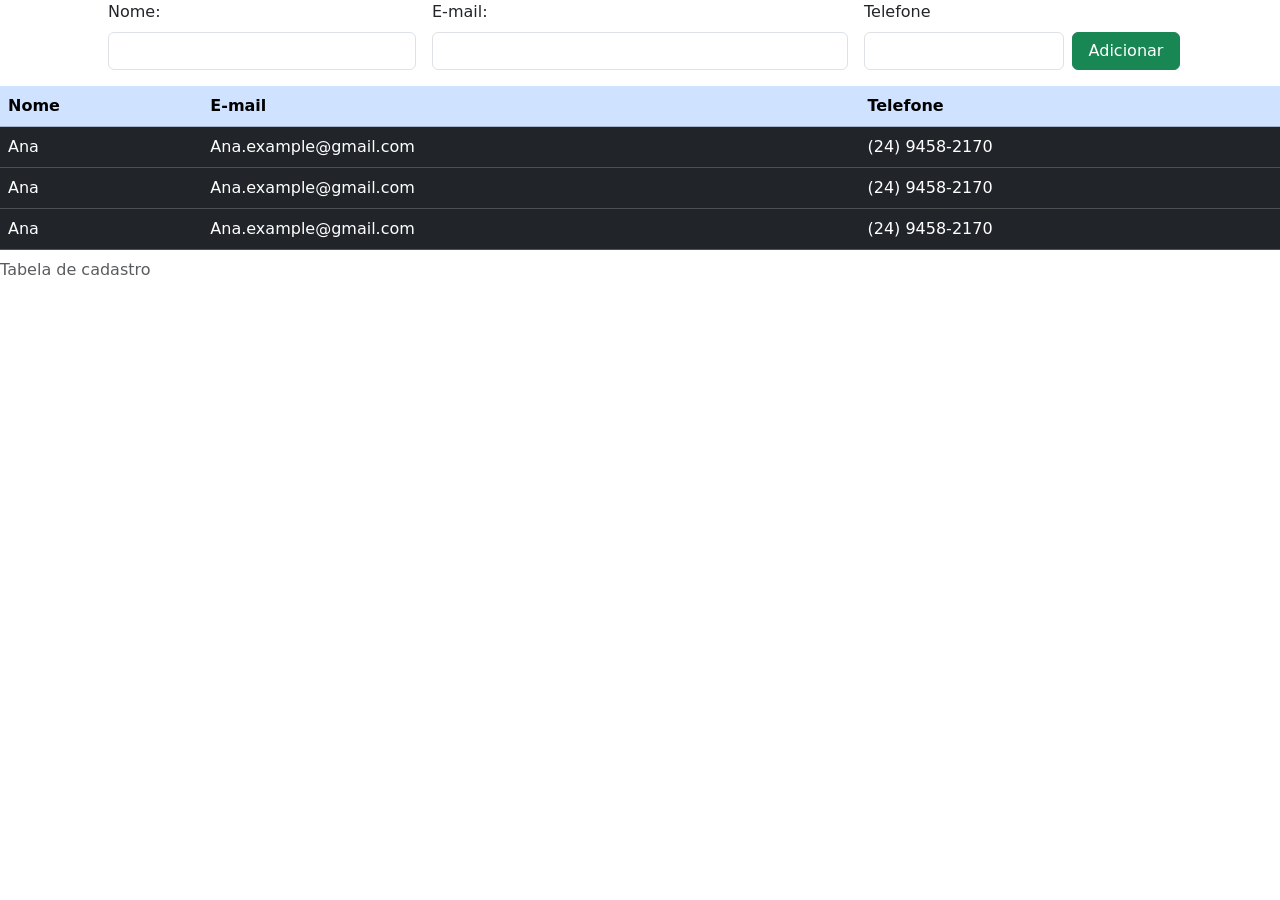
<file: Front-end/Projeto m12/index.html>
<!DOCTYPE html>
<html lang="pt-BR">
<head>
    <meta charset="UTF-8">
    <meta name="viewport" content="width=device-width, initial-scale=1.0">
    <title>Formulario de cadastro</title>
    <link rel="stylesheet" href="https://cdn.jsdelivr.net/npm/bootstrap@5.3.8/dist/css/bootstrap.min.css">
</head>
<body>
    <header>
        <form class="row g-3 align-items-end justify-content-center mb-3">
            <div class="col-md-3">
                <label class="form-label" for="nome" class="">Nome:</label>
                <input class="form-control" type="text" id="nome">
            </div>
            <div class="col-md-4">
                <label class="form-label" for="email">E-mail:</label>
                <input class="form-control" type="email" id="email">
            </div>
            <div class="col-md-2">
                <label class="form-label" for="telefone">Telefone</label>
                <input class="form-control" type="tel" id="telefone">
            </div>
            <button class="btn btn-success col-md-1" type="submit">Adicionar</button>

        </form>
    </header>
    <table class="table table-primary table-hover">
        <caption>Tabela de cadastro</caption>
        <div>
            <thead>
                <th>Nome</th>
                <th>E-mail</th>
                <th>Telefone</th>
            </thead>

            <tbody class="table table-dark table-striped ">
                <tr>
                    <td>Ana</td>
                    <td>Ana.example@gmail.com</td>
                    <td>(24) 9458-2170</td>
                </tr>
                <tr>
                    <td>Ana</td>
                    <td>Ana.example@gmail.com</td>
                    <td>(24) 9458-2170</td>
                </tr>
                <tr>
                    <td>Ana</td>
                    <td>Ana.example@gmail.com</td>
                    <td>(24) 9458-2170</td>
                </tr>
            </tbody>
        </div>
    </table>
</body>
</html>
</file>
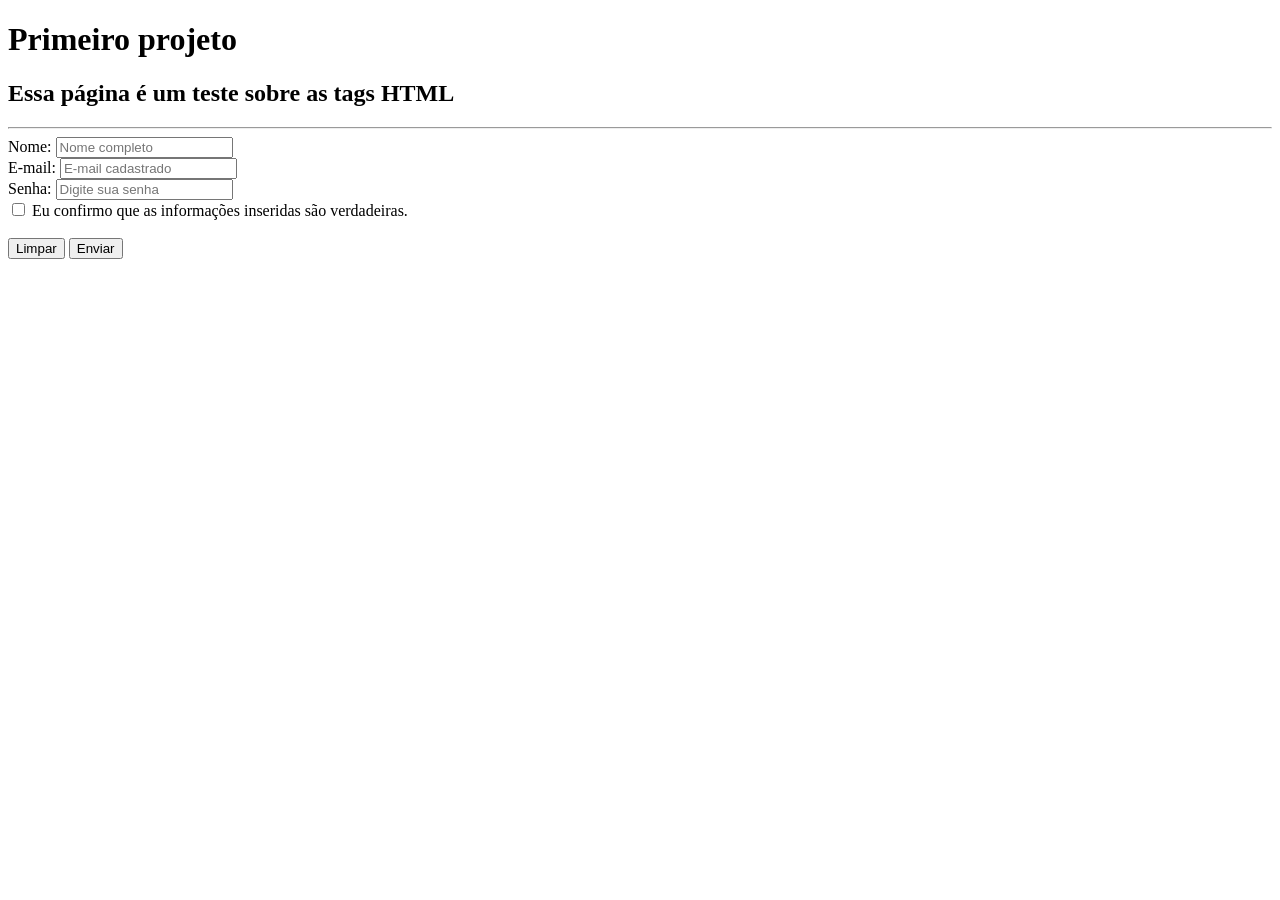
<file: Front-end/Projeto m3/index.html>
<!DOCTYPE html>
<html lang="pt-br">
<head>
    <meta charset="UTF-8">
    <meta name="viewport" content="width=device-width, initial-scale=1.0">
    <title>Document</title>
    <meta style: "stylesheet" href: "style.css">
</head>
<body>
    <h1> Primeiro projeto</h1>
    <h2> Essa página é um teste sobre as tags HTML</h2>
    <hr>
    <form>
        <label for="name">Nome:</label>
        <input id="name" type="text" placeholder="Nome completo"/>
        <br/>
        <label for="email">E-mail:</label>
        <input id="email" type="email" placeholder="E-mail cadastrado"/>
        <br/>
        <label for="pass">Senha:</label>
        <input id="pass" type="password" placeholder="Digite sua senha"/>
        <br/>
        <input type="checkbox" id="check.informacoes"/> <label>Eu confirmo que as informações inseridas são verdadeiras.</label>
        <br/> <br/>
        <button type="reset">
            Limpar
        </button>
        <button type="submit">
            Enviar
        </button>

    </form>
</body>
</html>
</file>
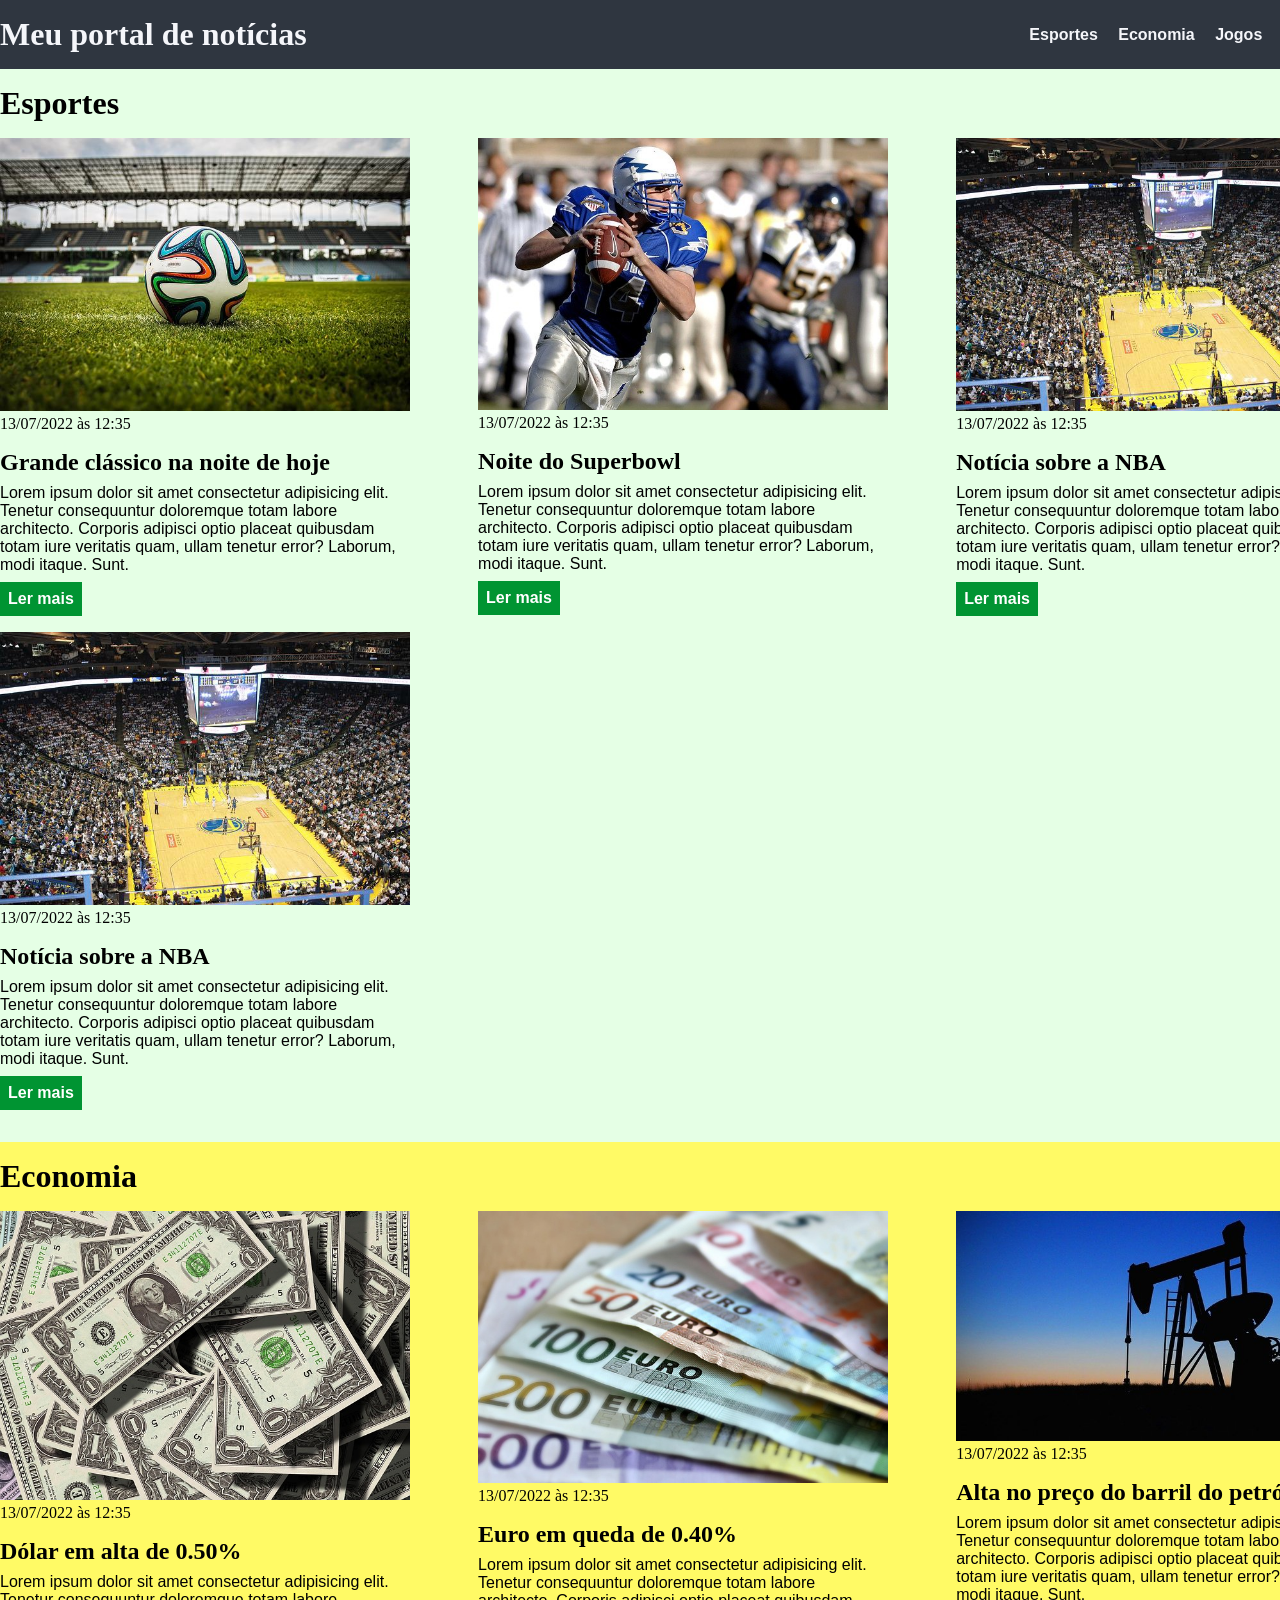
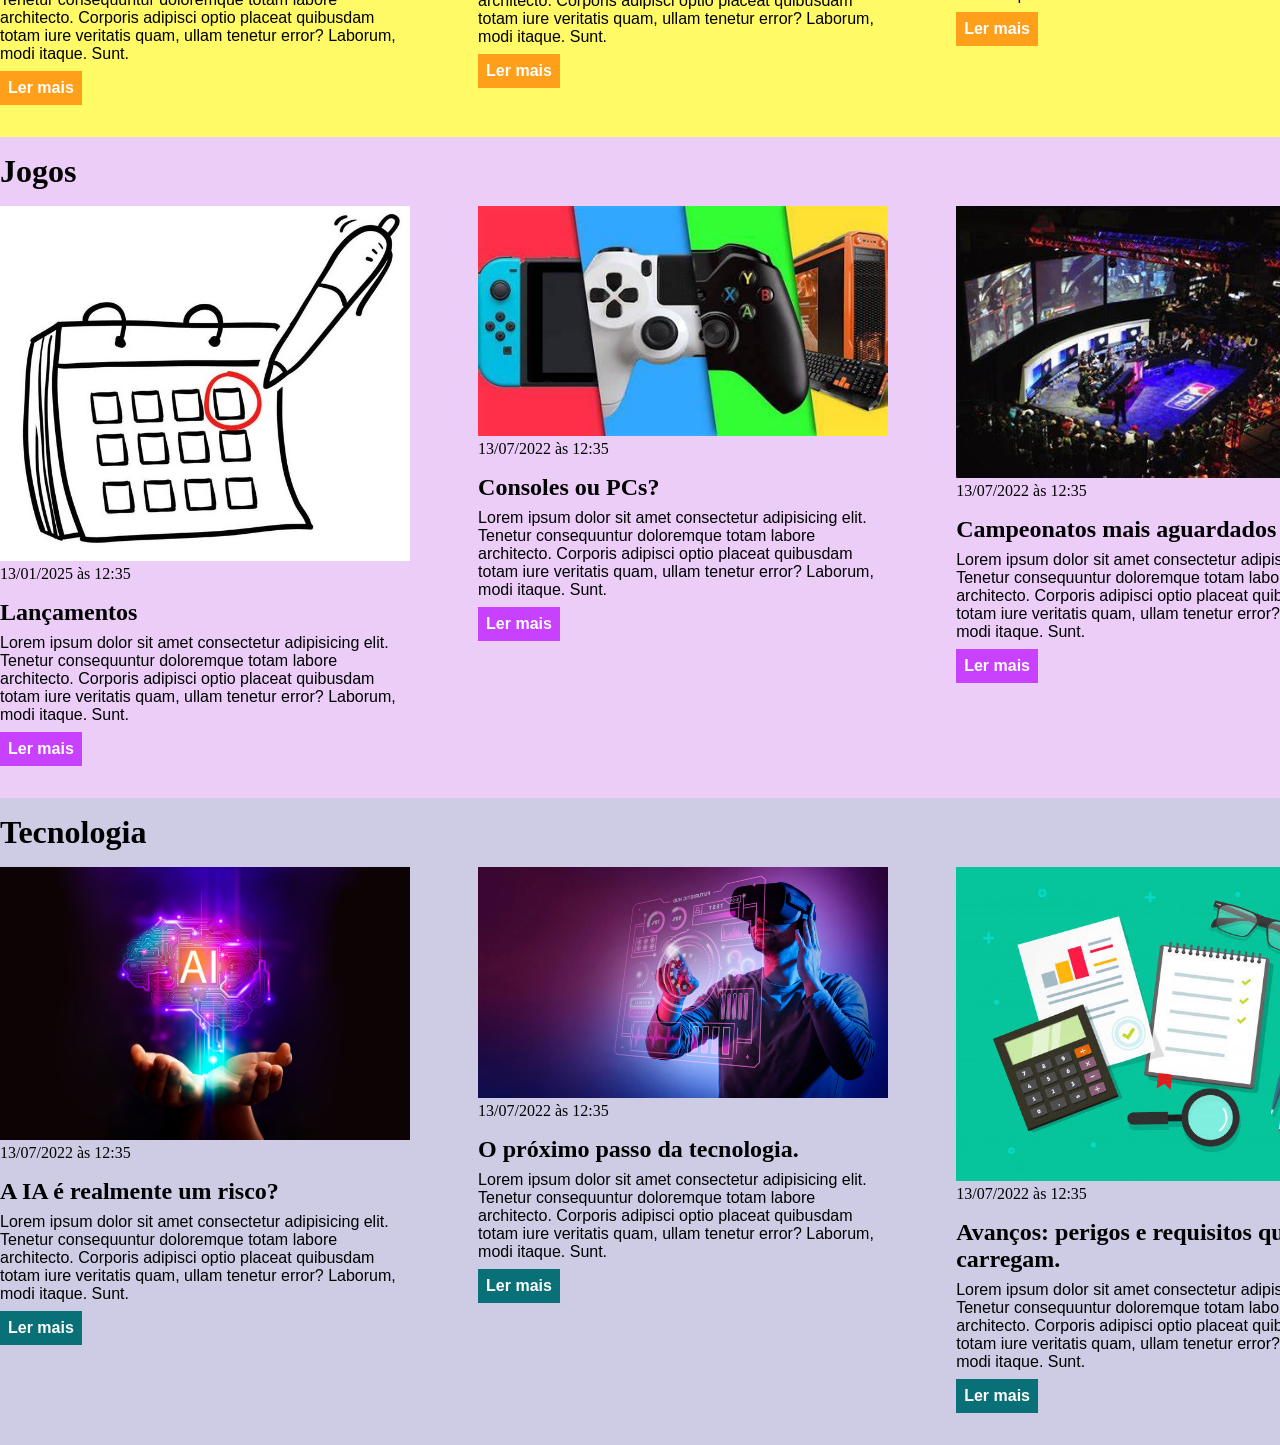
<file: Front-end/Projeto m4/index.html>
<!DOCTYPE html>
<html lang="pt-BR">
<head>
    <meta charset="UTF-8">
    <meta http-equiv="X-UA-Compatible" content="IE=edge">
    <meta name="viewport" content="width=device-width, initial-scale=1.0">
    <title>Meu portal de notícias</title>
    <link rel="stylesheet" href="./main.css" />
</head>
<body>
    <header>
        <div class="container">
            <h1>Meu portal de notícias</h1>
            <nav>
                <ul>
                    <li>
                        <a href="#sports" title="Ir para a seção de esportes">Esportes</a>
                    </li>
                    <li>
                        <a href="#economy" title="Ir para a seção de notícias">Economia</a>
                    </li>
                    <li>
                        <a href="#games" title="Ir para a seção de notícias">Jogos</a>
                    </li>
                    <li>
                        <a href="#tecnology" title="Ir para a seção de notícias">Tecnologia</a>
                    </li>
                </ul>
            </nav>
        </div>
    </header>
    <section id="sports">
        <div class="container">
            <h2>Esportes</h2>
            <div class="articles">
                <article>
                    <img src="./imagens/futebol.jpg" alt="Bola de futebol no gramado" />
                    <header>
                        <time class="creation-date">13/07/2022 às 12:35</time>
                    </header>
                    <h3>Grande clássico na noite de hoje</h3>
                    <p>
                        Lorem ipsum dolor sit amet consectetur adipisicing elit. Tenetur consequuntur doloremque totam labore architecto. Corporis adipisci optio placeat quibusdam totam iure veritatis quam, ullam tenetur error? Laborum, modi itaque. Sunt.
                    </p>
                    <a href="#" title="Leia a notícia completa">Ler mais</a>
                </article>
                <article>
                    <img src="./imagens/futebol-americano.jpg" alt="Jogador de futebol americano correndo com a bola na mão" />
                    <header>
                        <time class="creation-date">13/07/2022 às 12:35</time>
                    </header>
                    <h3>Noite do Superbowl</h3>
                    <p>
                        Lorem ipsum dolor sit amet consectetur adipisicing elit. Tenetur consequuntur doloremque totam labore architecto. Corporis adipisci optio placeat quibusdam totam iure veritatis quam, ullam tenetur error? Laborum, modi itaque. Sunt.
                    </p>
                    <a href="#" title="Leia a notícia completa">Ler mais</a>
                </article>
                <article>
                    <img src="./imagens/basquete.jpg" title="Vista aérea de uma quadra de basquete" />
                    <header>
                        <time class="creation-date">13/07/2022 às 12:35</time>
                    </header>
                    <h3>Notícia sobre a NBA</h3>
                    <p>
                        Lorem ipsum dolor sit amet consectetur adipisicing elit. Tenetur consequuntur doloremque totam labore architecto. Corporis adipisci optio placeat quibusdam totam iure veritatis quam, ullam tenetur error? Laborum, modi itaque. Sunt.
                    </p>
                    <a href="#" title="Leia a notícia completa">Ler mais</a>
                </article>
                <article>
                    <img src="./imagens/basquete.jpg" title="Vista aérea de uma quadra de basquete" />
                    <header>
                        <time class="creation-date">13/07/2022 às 12:35</time>
                    </header>
                    <h3>Notícia sobre a NBA</h3>
                    <p>
                        Lorem ipsum dolor sit amet consectetur adipisicing elit. Tenetur consequuntur doloremque totam labore architecto. Corporis adipisci optio placeat quibusdam totam iure veritatis quam, ullam tenetur error? Laborum, modi itaque. Sunt.
                    </p>
                    <a href="#" title="Leia a notícia completa">Ler mais</a>
                </article>
            </div>
        </section>
        </div>
    <section id="economy">
        <div class="container">
            <h2>Economia</h2>
            <div class="articles">
                <article>
                    <img src="./imagens/dolares.jpg" alt="Muitos dólares" />
                    <header>
                        <time class="creation-date">13/07/2022 às 12:35</time>
                    </header>
                    <h3>Dólar em alta de 0.50%</h3>
                    <p>
                        Lorem ipsum dolor sit amet consectetur adipisicing elit. Tenetur consequuntur doloremque totam labore architecto. Corporis adipisci optio placeat quibusdam totam iure veritatis quam, ullam tenetur error? Laborum, modi itaque. Sunt.
                    </p>
                    <a href="#" title="Leia a notícia completa">Ler mais</a>
                </article>
                <article>
                    <img src="./imagens/euro.jpg" alt="Várias notas de euro" />
                    <header>
                        <time class="creation-date">13/07/2022 às 12:35</time>
                    </header>
                    <h3>Euro em queda de 0.40%</h3>
                    <p>
                        Lorem ipsum dolor sit amet consectetur adipisicing elit. Tenetur consequuntur doloremque totam labore architecto. Corporis adipisci optio placeat quibusdam totam iure veritatis quam, ullam tenetur error? Laborum, modi itaque. Sunt.
                    </p>
                    <a href="#" title="Leia a notícia completa">Ler mais</a>
                </article>
                <article>
                    <img src="./imagens/petroleo.jpg" alt="Extração de petróleo" />
                    <header>
                        <time class="creation-date">13/07/2022 às 12:35</time>
                    </header>
                    <h3>Alta no preço do barril do petróleo</h3>
                    <p>
                        Lorem ipsum dolor sit amet consectetur adipisicing elit. Tenetur consequuntur doloremque totam labore architecto. Corporis adipisci optio placeat quibusdam totam iure veritatis quam, ullam tenetur error? Laborum, modi itaque. Sunt.
                    </p>
                    <a href="#" title="Leia a notícia completa">Ler mais</a>
                </article>
            </div>
        </div>
    </section>
    <section id="games">
        <div class="container">
            <h2>Jogos</h2>
            <div class="articles">
                <article>
                    <img src="./imagens/calendario.jpg" alt="Calendário" />
                    <header>
                        <time class="creation-date">13/01/2025 às 12:35</time>
                    </header>
                    <h3>Lançamentos</h3>
                    <p>
                        Lorem ipsum dolor sit amet consectetur adipisicing elit. Tenetur consequuntur doloremque totam labore architecto. Corporis adipisci optio placeat quibusdam totam iure veritatis quam, ullam tenetur error? Laborum, modi itaque. Sunt.
                    </p>
                    <a href="#" title="Leia a notícia completa">Ler mais</a>
                </article>
                <article>
                    <img src="./imagens/pceconsole.jpg" alt="Um computador, um controle de xbox e um de playstation, um nintendo" />
                    <header>
                        <time class="creation-date">13/07/2022 às 12:35</time>
                    </header>
                    <h3>Consoles ou PCs?</h3>
                    <p>
                        Lorem ipsum dolor sit amet consectetur adipisicing elit. Tenetur consequuntur doloremque totam labore architecto. Corporis adipisci optio placeat quibusdam totam iure veritatis quam, ullam tenetur error? Laborum, modi itaque. Sunt.
                    </p>
                    <a href="#" title="Leia a notícia completa">Ler mais</a>
                </article>
                <article>
                    <img src="./imagens/esports.jpg" alt="Estádio de Esports lotado" />
                    <header>
                        <time class="creation-date">13/07/2022 às 12:35</time>
                    </header>
                    <h3>Campeonatos mais aguardados</h3>
                    <p>
                        Lorem ipsum dolor sit amet consectetur adipisicing elit. Tenetur consequuntur doloremque totam labore architecto. Corporis adipisci optio placeat quibusdam totam iure veritatis quam, ullam tenetur error? Laborum, modi itaque. Sunt.
                    </p>
                    <a href="#" title="Leia a notícia completa">Ler mais</a>
                </article>
            </div>
        </div>
    </section>
    <section id="tecnology">
        <div class="container">
            <h2>Tecnologia</h2>
            <div class="articles">
                <article>
                    <img src="./imagens/IA.jpg" alt="Um cerebro colorido escrito 'IA'" />
                    <header>
                        <time class="creation-date">13/07/2022 às 12:35</time>
                    </header>
                    <h3>A IA é realmente um risco?</h3>
                    <p>
                        Lorem ipsum dolor sit amet consectetur adipisicing elit. Tenetur consequuntur doloremque totam labore architecto. Corporis adipisci optio placeat quibusdam totam iure veritatis quam, ullam tenetur error? Laborum, modi itaque. Sunt.
                    </p>
                    <a href="#" title="Leia a notícia completa">Ler mais</a>
                </article>
                <article>
                    <img src="./imagens/avanco.webp" alt="Um homem com oculos VR mexendo numa tela" />
                    <header>
                        <time class="creation-date">13/07/2022 às 12:35</time>
                    </header>
                    <h3>O próximo passo da tecnologia.</h3>
                    <p>
                        Lorem ipsum dolor sit amet consectetur adipisicing elit. Tenetur consequuntur doloremque totam labore architecto. Corporis adipisci optio placeat quibusdam totam iure veritatis quam, ullam tenetur error? Laborum, modi itaque. Sunt.
                    </p>
                    <a href="#" title="Leia a notícia completa">Ler mais</a>
                </article>
                <article>
                    <img src="./imagens/requisitos.jpg" alt="Uma mesa com uma lista de checagem" />
                    <header>
                        <time class="creation-date">13/07/2022 às 12:35</time>
                    </header>
                    <h3>Avanços: perigos e requisitos que carregam.</h3>
                    <p>
                        Lorem ipsum dolor sit amet consectetur adipisicing elit. Tenetur consequuntur doloremque totam labore architecto. Corporis adipisci optio placeat quibusdam totam iure veritatis quam, ullam tenetur error? Laborum, modi itaque. Sunt.
                    </p>
                    <a href="#" title="Leia a notícia completa">Ler mais</a>
                </article>
            </div>
        </div>
    </section>
</body>
</html>
</file>
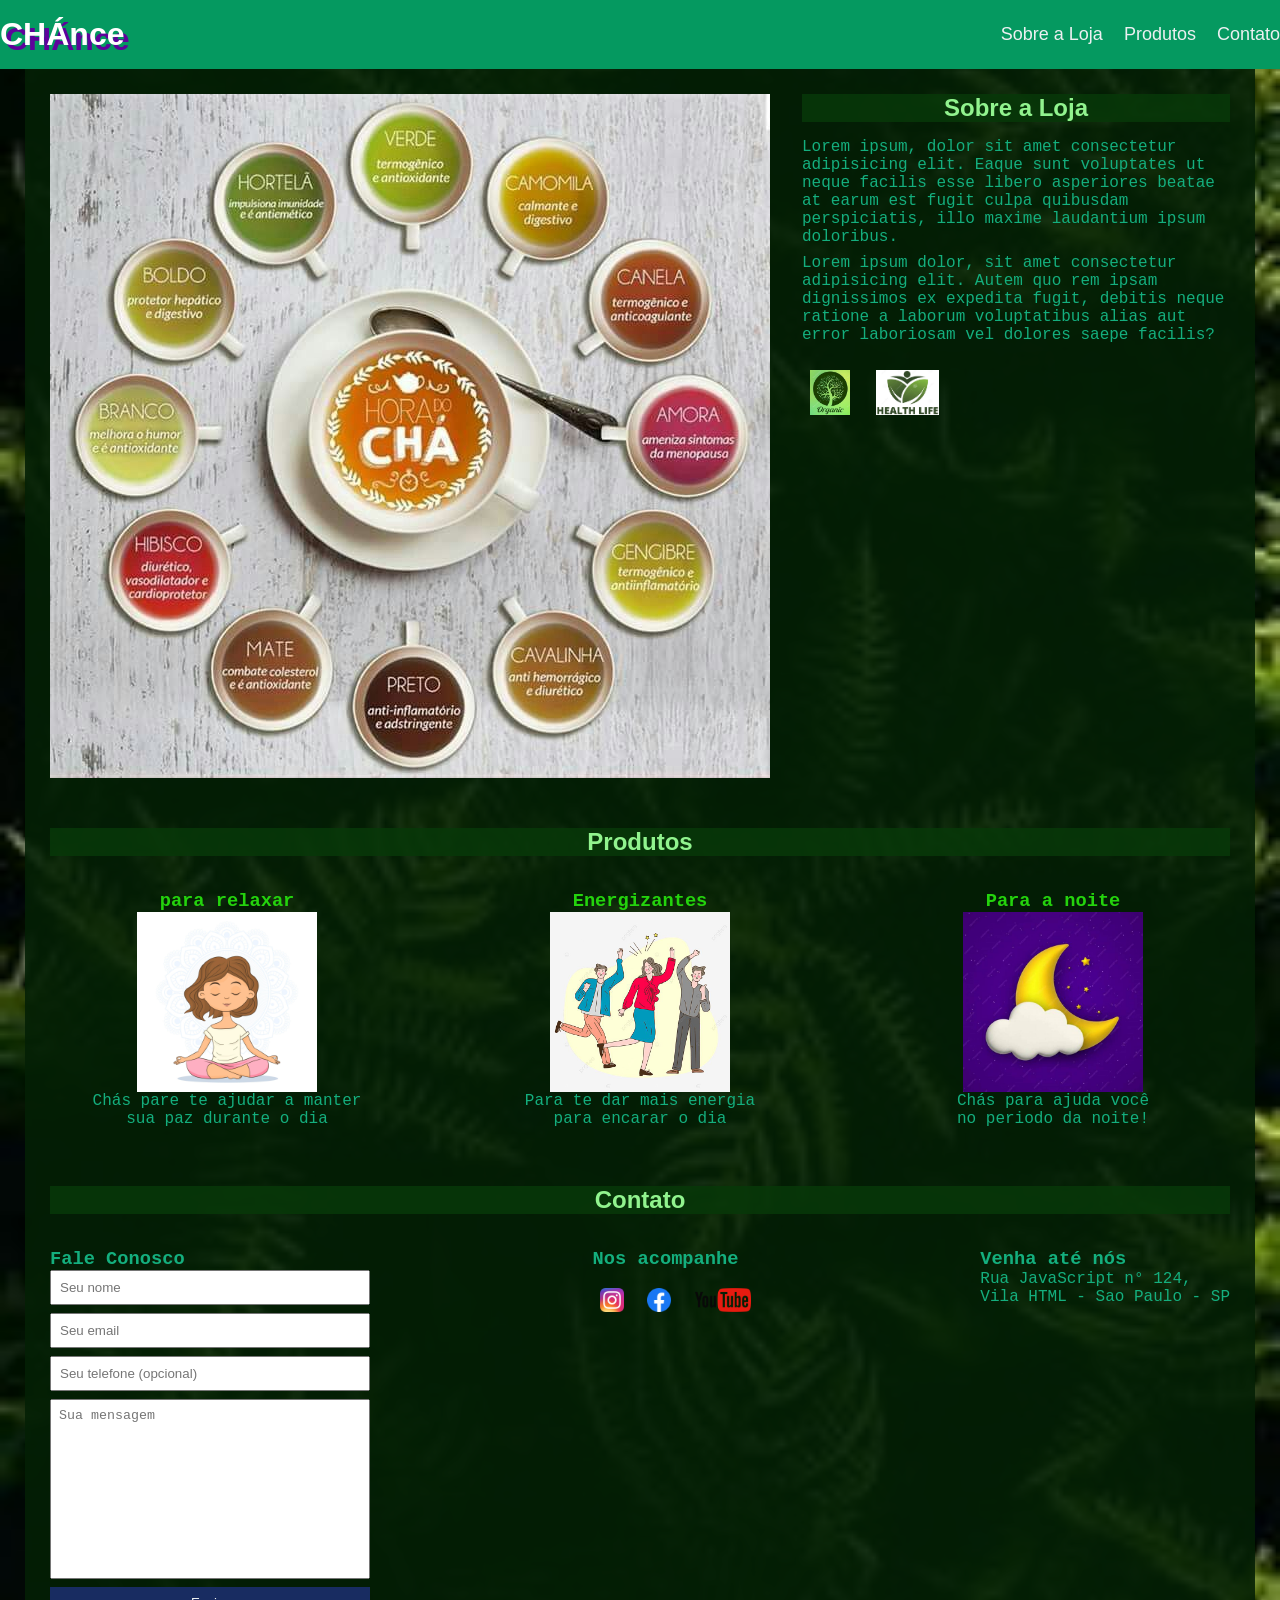
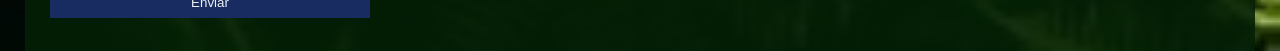
<file: Front-end/Projeto m5/index.html>
<html lang="pt-br">
<head>
    <meta charset="UTF-8">
    <meta name="viewport" content="width=device-width, initial-scale=1.0">
    <title>CHÁnce - Chas funcionais</title>
    <link rel="stylesheet" href="./main.css">
</head>
<body>

<!--Cabeçalho e menu-->
<header>
    <div class="container">
        <h1>CHÁnce</h1>
        <nav>
            <ul>
                <li>
                    <a href="#about">Sobre a Loja</a>
                </li>
                <li>
                    <a href="#products">Produtos</a>
                </li>
                <li>
                    <a href="#contact">Contato</a>
                </li>
            </ul>
        </nav>
    </div>
    </header>

    <!--Seção sobre a loja-->
    <section id="about">
        <div class="container">
            <img class="store-front" src="./Imagens/loja.jpg" alt="Canecas de chá" />
            <div>
                <h2 class="title">Sobre a Loja</h2>
                <p>
                    Lorem ipsum, dolor sit amet consectetur adipisicing elit. 
                    Eaque sunt voluptates ut neque facilis esse libero asperiores
                    beatae at earum est fugit culpa quibusdam perspiciatis, 
                    illo maxime laudantium ipsum doloribus.
                </p>
                <p>
                    Lorem ipsum dolor, sit amet consectetur adipisicing elit. 
                    Autem quo rem ipsam dignissimos ex expedita fugit, 
                    debitis neque ratione a laborum voluptatibus alias aut 
                    error laboriosam vel dolores saepe facilis?
                </p> <br>

                <ul class="icons-list">
                    <li><img src="./Imagens/natural.jpg" alt="simbolo orgânico" title="Orgânico" /></li>
                    <li><img src="./Imagens/saudavel.png" alt="simbolo saudável" title="Saudável" /></li>

                </ul>
            </div>
        </div>
    </section>

    <section id="products">
        <div class="container2">
            <h2 class="title">Produtos</h2>
            <br>
            <div class="itens">
                <article> 
                    <h3 class="subtitle">para relaxar</h3> 
                    <img src="./Imagens/relaxantes.jpg" alt="mulher meditando"/>
                    <p>Chás pare te ajudar a manter <br> sua paz durante o dia</p>
                </article>
                <article>
                    <h3 class="subtitle">Energizantes</h3>
                    <img src="./Imagens/energia.jpg" alt="pessoas felizes" />
                    <p>Para te dar mais energia <br> para encarar o dia</p>
                </article>
                <article>
                    <h3 class="subtitle"> Para a noite</h3> 
                    <img src="./Imagens/lua.jpg" alt="Lua"/>
                    <p>Chás para ajuda você <br> no periodo da noite!</p>
                </article>
            </div>
        </div>
    </section>

    <!--Seção de contato-->
    <section id="contact">
        <div class="container">
            <h2 class="title">Contato</h2>
            <br>
            <div class="contact-methods">
                <!-- SUB SEÇÕES-->
                <div>
                    <h3>Fale Conosco</h3>
                    <form>
                        <input type="text" placeholder="Seu nome" required />
                        <input type="email" placeholder="Seu email" required />
                        <input type="tel" placeholder="Seu telefone (opcional)" />
                        <textarea placeholder="Sua mensagem" required></textarea>
                        <button type="submit">Enviar</button>
                    </form>
                </div>
                <div>
                    <h3>Nos acompanhe</h3>
                    <br>
                    <ul class="social-links">
                        <li>
                            <a href="#" title="Siga-nos no Instagram">
                                <img src="./Imagens/instagram.png" alt="Logo do Instagram" />
                            </a>
                        </li>
                        <li>
                            <a href="#" title="Siga-nos no Facebook">
                                <img src="./Imagens/facebook.png" alt="Logo do Facebook" />
                            </a>
                        </li>
                        <li>
                            <a href="#" title="Visite nosso canal no YouTube">
                                <img src="./Imagens/youtube.png" alt="Logo do YouTube">
                            </a>
                        </li>
                    </ul>
                </div>
                <div>
                    <h3>Venha até nós</h3>
                    <p>
                        Rua JavaScript n° 124, <br>
                        Vila HTML - Sao Paulo - SP
                    </p>
                </div>
            </div>
        </div>
    </section>
</body>
</html>
</file>
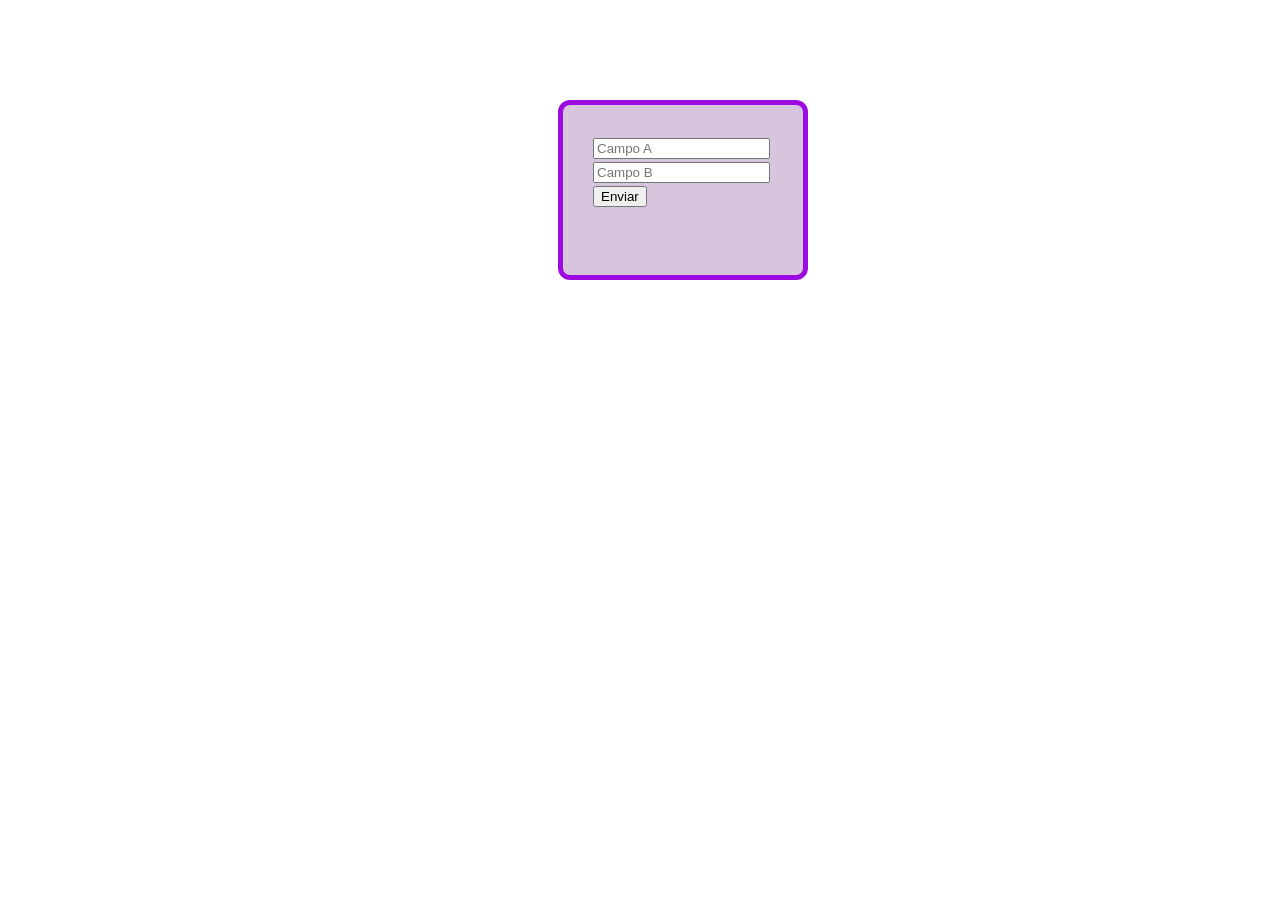
<file: Front-end/Projeto m7/index.html>
<!DOCTYPE html>
<html lang="pt-BR">
<head>
    <meta charset="UTF-8">
    <meta name="viewport" content="width=device-width, initial-scale=1.0">
    <link rel="stylesheet" type="text/css" href="main.css" >

    <title>Formulario</title>
</head>
<body>
    <form id="campos">
        <input id="CampoA" type="number" placeholder="Campo A" >
        <input id="CampoB" type="number" placeholder="Campo B" >
        <button id="botao" type="submit">Enviar</button>
    </form>
    
    <script src="script.js"></script>
</body>
</html>
</file>
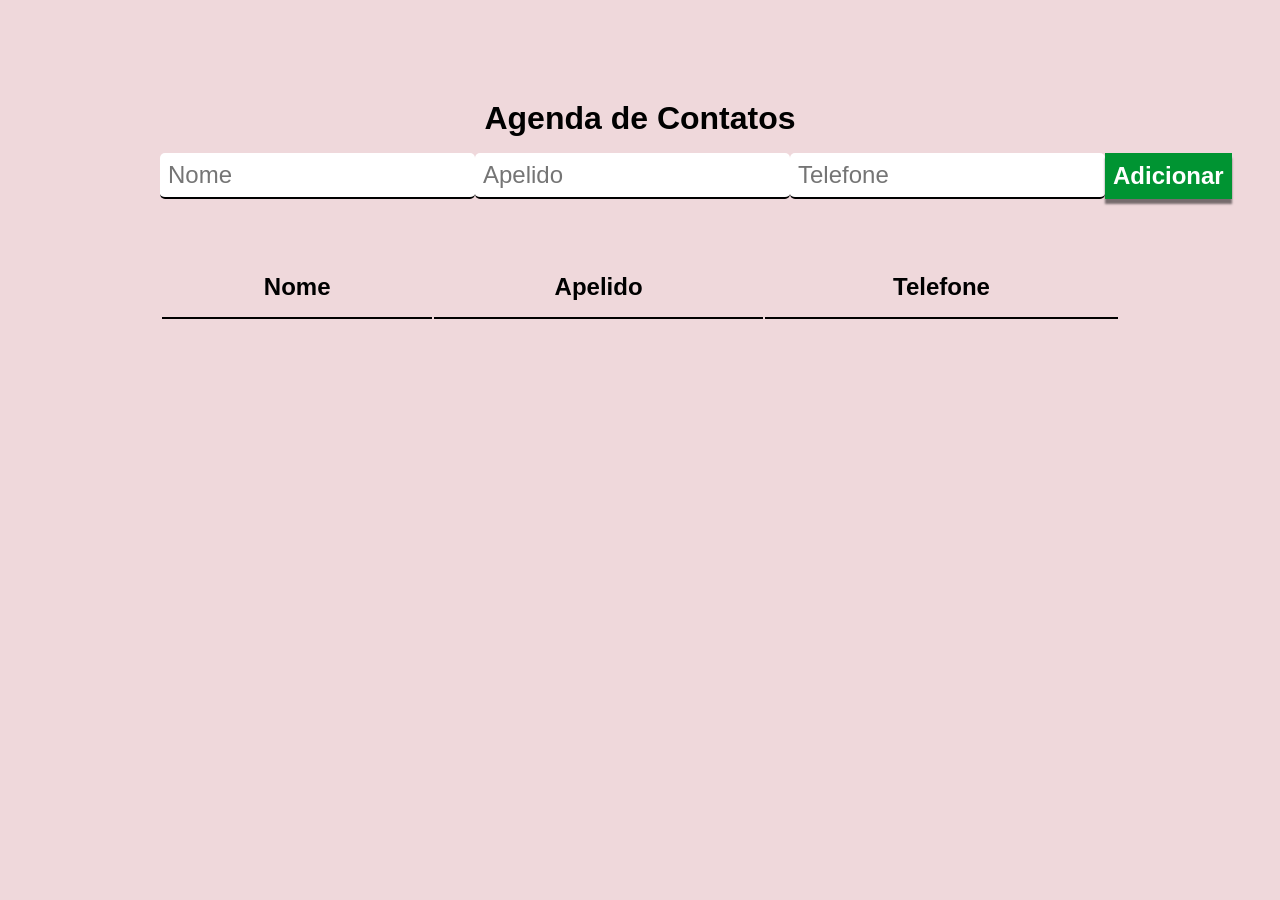
<file: Front-end/Projeto m8/index.html>
<!DOCTYPE html>
<html lang="pt-br">
<head>
    <meta charset="UTF-8">
    <meta name="viewport" content="width=device-width, initial-scale=1.0">
    <title>Agenda de Contatos</title>
    <link rel="stylesheet" href="main.css">
</head>
<body>
    <div class="container">
        <h1>Agenda de Contatos</h1>
        <form id="Contatosform">
            <input type="text" id="nome" placeholder="Nome" required>
            <input type="text" id="apelido" placeholder="Apelido" >
            <input type="tel" id="telefone" placeholder="Telefone" required>
            <button type="submit">Adicionar </button>
        </form>
        <table id="listaContatos">
            <thead>
                <tr>
                    <th>Nome</th>
                    <th>Apelido</th>
                    <th>Telefone</th>
                </tr>
            </thead>
            <tbody>
                <!-- Contatos serão adicionados aqui -->
            </tbody>
        </table>
    </div>
    <script src="main.js"></script>
</body>
</html>
</file>
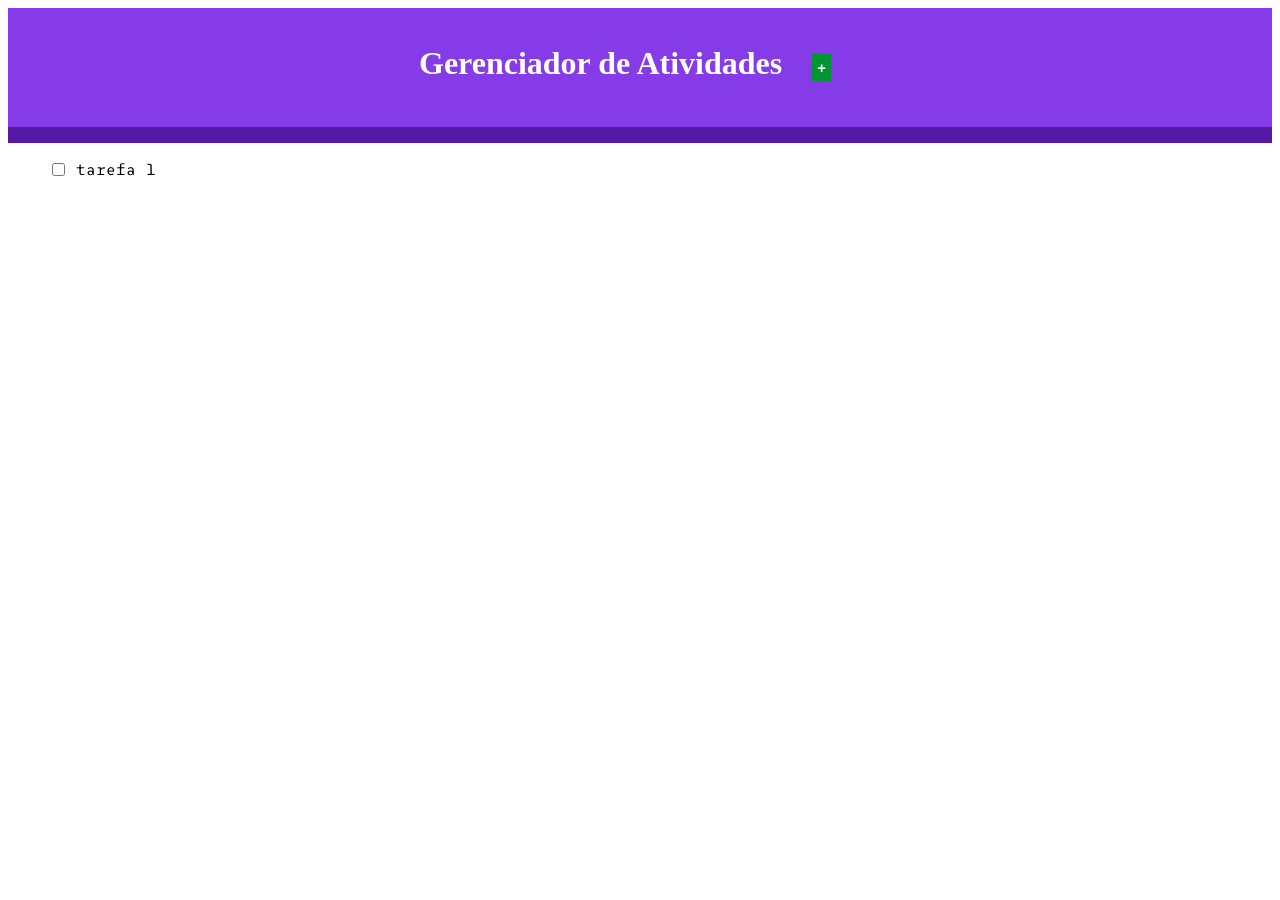
<file: Front-end/Projeto m9/index.html>
<!DOCTYPE html>
<html lang="pt-br">
<head>
    <meta charset="UTF-8">
    <meta name="viewport" content="width=device-width, initial-scale=1.0">
    <title>Atividades</title>
    <link rel="stylesheet" href="main.css">

    <link rel="preconnect" href="https://fonts.googleapis.com">
    <link rel="preconnect" href="https://fonts.gstatic.com" crossorigin>
    <link href="https://fonts.googleapis.com/css2?family=SUSE+Mono:ital,wght@0,100..800;1,100..800&display=swap" rel="stylesheet">

</head>
<body>
    <header>    
        <h1>Gerenciador de Atividades</h1>
        <button type="submit">+</button>
    </header>
    <form>
        <div id="atividade">
            <h2>Adicionar atividade</h2>
            <input id="nova-atividade" type="text" name="atividade" placeholder="Nome da atividade">
                <button type="submit">Adicionar Atividade</button>
                <button id="botao-cancelar" type="reset">Cancelar</button>
        </div>
    </form>
        <ul id="lista-atividades">
            <li><input type="checkbox" name="tarefa1" id="tarefa1">
            <label for="tarefa1">tarefa 1</label></li>
        </ul>
    <script src="https://code.jquery.com/jquery-3.7.1.js"></script>
    <script src="main.js"></script>
</body>

</html>
</file>
<file: Front-end/Projeto m4/main.css>
* {
    box-sizing: border-box;
    margin: 0px;
    padding: 0px;
}

body > header {
    background-color: #2f3640;
    padding: 16px 0;
    color: #f5f6fa;
}

header .container {
    display: flex;
    align-items: center;
    justify-content: space-between;
}

header li {
    display: inline;
    font-family: Arial, Helvetica, sans-serif;
    font-weight: bold;
    margin-left: 16px;
}

header li a {
    color: #f5f6fa;
    text-decoration: none;
}

.container {
    width: 1366px;
    margin: 0 auto;
}

.articles {
    display: flex;
    flex-wrap: wrap;
    justify-content: space-between;
}

.articles article img {
    /*height: 180px; */
    width: 100%;
}

.articles article {
    width: 30%;
}

section {
    padding: 16px 0;
}

section h2,
.articles article {
    margin-bottom: 16px;
}

.articles article h3 {
    margin-top: 16px;
    margin-bottom: 8px;
}

.articles article a{
    background-color: blue;
    color: #fff;
    padding: 8px;
    display: inline-block;
    text-decoration: none;
    font-weight: bold;
    margin-top: 8px;
}

.articles article a:hover {
    text-decoration: underline;
}

.articles article p,
.articles article a {
    font-family: Arial, Helvetica, sans-serif;
}

.articles article h3 {
    font-size: 24px;
}

section h2 {
    font-size: 32px;
}

#sports {
    background-color:  rgba(0, 255, 0, 0.1);
}

#sports .articles article a {
    background-color: #009432;
}

#economy {
    background-color:  #fffa65;
}

#economy .articles article a {
    background-color:  #ff9f1a;
}

#games {
    background-color: rgba(156,7, 219, 0.2);
}

#games .articles article a {
    background-color: rgb(199, 65, 255);
}

#tecnology{
    background-color: rgba(10, 2, 119, 0.2);
}

#tecnology .articles article a {
    background-color: rgb(10,112, 119);
}
</file>
<file: Front-end/Projeto m5/main.css>
/* SEÇÃO SOBRE A LOJA */

/* ESTILO 01 */
* {
    margin: 0;
    padding: 0;
    box-sizing: border-box;
}

header h1 {
    font-family: Verdana, Geneva, Tahoma, sans-serif;
    text-shadow: 5px 5px 0 #5f029c;
}

body {
    background-image: url(./Imagens/fundo.jpg);
    background-repeat: no-repeat;
    background-size: cover;
    background-position: center;
}

header,
section h2 {
    font-family:'Franklin Gothic Medium', 'Arial Narrow', Arial, sans-serif
}

body {
    font-family:'Courier New', Courier, monospace;
    font-weight: 100;
}


/* ESTILO 02 */
header {
    padding: 16px 0;
    background-color: #059960;
    color: #ffffff;
}

header nav li {
    display: inline;
    margin-left: 16px;
    font-size: 18px;
}

header nav li a {
    color: #ecf0f1;
    text-decoration: none;
}

header nav li:hover {
    text-decoration: underline;
}


/* ESTILO 03 */
.container{
    max-width: 1280px;
    width: 100%;
    margin: 0px auto;
}


/* ESTILO 04 */
header .container {
    display: flex;
    align-items: center;
    justify-content: space-between;
}


/*ESTILO 05 */
header .container,
section .container {
    display: flex;
    align-items: center;
    justify-content: space-between;
}


/* ESTILO 06 */
.icons-list img {
    height: 45px;
}

.icons-list li {
    display: inline;
    margin: 8px;
}


/* ESTILO 07 */
section .container {
    align-items: flex-start;
}

section {
    padding: 24px 0;
}

section h2 {
    margin-bottom: 16px;
}

section {
    color: #14af7e;
}

section p {
    margin-bottom: 8px;
}

/* ESTILO 08 */
.store-front {
    margin-right: 32px;
}

/* SEÇÃO CONTATO */

#contact .container {
    display: block;
}

.contact-methods {
    display: flex;
    justify-content: space-between;
}


form input,
form textarea,
form button {
    display: block;
    width: 320px;
    margin-bottom: 8px;
    padding: 8px;
}

form textarea {
    resize: none;
    height: 180px;
}

form button {
    background-color: #182c61;
    color: #ecf0f1;
    border: none;
    cursor: pointer;
}

form button:hover {
    background-color: #243f8a;
    box-shadow: 3px 3px 0 #c8d2eec5;
}

input:focus, textarea:focus {
    outline-color: #ff5e00;
    outline-style: bold;
}

/* Midias sociais */

.social-links img {
    height: 24px;
}

.social-links li {
    display: inline;
    margin-right: 7px;
    margin-left: 7px;
}

.social-links li a {
    text-decoration: none;
}

.social-links li a:hover {
    box-shadow: -1px 6px 5px #a6b7e949;
}


  /* Chás */

.title {
    text-align: center;
    background-color: #083809dc;
    color: #94f791fa;
}

.subtitle {
    color: #24d30d;
}

article {
    display: block;
}

.itens {
    display: flex;
    flex-wrap: wrap;
    justify-content: space-between;
}

.itens article {
    width: 30%;
    text-align: center;
}

.itens article img {
    height: 180px;
}

.itens p {
    text-align: center;
}

#about, #contact, #products {
    margin: 0px 25px;
    background-color: #042005e3;
    padding: 25px;
}
</file>
<file: Front-end/Projeto m7/main.css>
/* Campos */

#campos{

    display: block;
    align-items: center;
    justify-content: center;
    width: 250px;
    padding: 30px;
    height: 180px;
    margin: 100px 500px -70px 550px;
    border: 5px solid #9d0be0;
    border-radius: 12px;
    font-size: 20px;
    box-sizing: border-box;
    background-color: #4a026b3a;

}

input:focus, textarea:focus {

    outline-color: #1900ff;
    outline-style: bold;
}


button:hover {

    color: #fff;
    background-color: #7818a5;
}


/* Erro */

.erro {

    color: #c40404;
    margin: 120px 520px 0px 560px;
    font-size: 15px;
}


/* Acerto */
</file>
<file: Front-end/Projeto m8/main.css>
* {
    margin: 0;
    padding: 0;
    box-sizing: border-box;
    font-family: 'Roboto', sans-serif;
}

.container h1 {
    text-align: center;
    padding-bottom: 16px;
}

body {
    background-color: #EFD8DB;
    padding-top: 100px;
}

header{
    display: flex;
    align-items: center;
    margin-bottom: 40px
}

header img{
    width: 36px;
    margin-right: 16px;
}

header h1 {
    font-size: 40px;
    font-weight: bold;
}

.container {
    max-width: 960px;
    width: 100%;
    margin: 0 auto;
}

form {
    display: flex;
    max-width: 600px;
    width: 100%;
    justify-content: space-between;
    margin-bottom: 56px;
}

.contatosform {
    margin-bottom: 56px;
}   

form input {
    font-size: 24px;
    background-color: #fff;
    border: none;
    border-bottom: 2px solid #000;
    padding: 8px;
    border-radius: 5px;
}

form button {
    background-color: #009432;
    color: #fff;
    font-size: 24px;
    font-weight: bold;
    border: none;
    cursor: pointer;
    padding: 8px;
    box-shadow: 0 5px 2px rgba(0, 0, 0, 0.5);
}

form button:hover {
    background-color: #007a29;
    box-shadow: 0 3px 1px rgba(0, 0, 0, 0.5);
    border-top: #02a338 solid 2px;
    border-right: #02a338 solid 2px;
}       

table {
    width: 100%;
}

table th {
    border-bottom: 2px solid #000;
    padding: 16px;
    font-size: 24px;
    font-weight: bold;
}

table td {
    padding: 16px 0;
    text-align: center;
    font-size: 18px;
    border-bottom: 1px solid rgba(0, 0, 0, 0.1);
}
</file>
<file: Front-end/Projeto m9/main.css>
header {
    background-color: #863be9;
    border-bottom: #5618a7 16px solid ;
    color: white;
    display: flex;
    justify-content: center;
    padding: 16px;
}

header button {
    margin: 30px;
    padding: 5px 5px;
    font-size: 15px;
}

form {
    background-color: #c8d6e5;
    padding: 24px 0;
    text-align: center;
    display: none ;
}

form h2 {
    margin-bottom: 16px;
}

input, button {
    padding: 10px;
}

button {
    background-color: #009432;
    border: none;
    color: white;
    cursor: pointer;
    font-weight: bold;
}

#botao-cancelar {
    background-color: #f44336; /* Red */
}

li {
    list-style: none;
    padding: 0;
    font-family: suse mono;
    align-items: center;
    gap: 8px;
    display: flex;
}

.feito {
    text-decoration: line-through;
    color: #747373;
}
</file>
